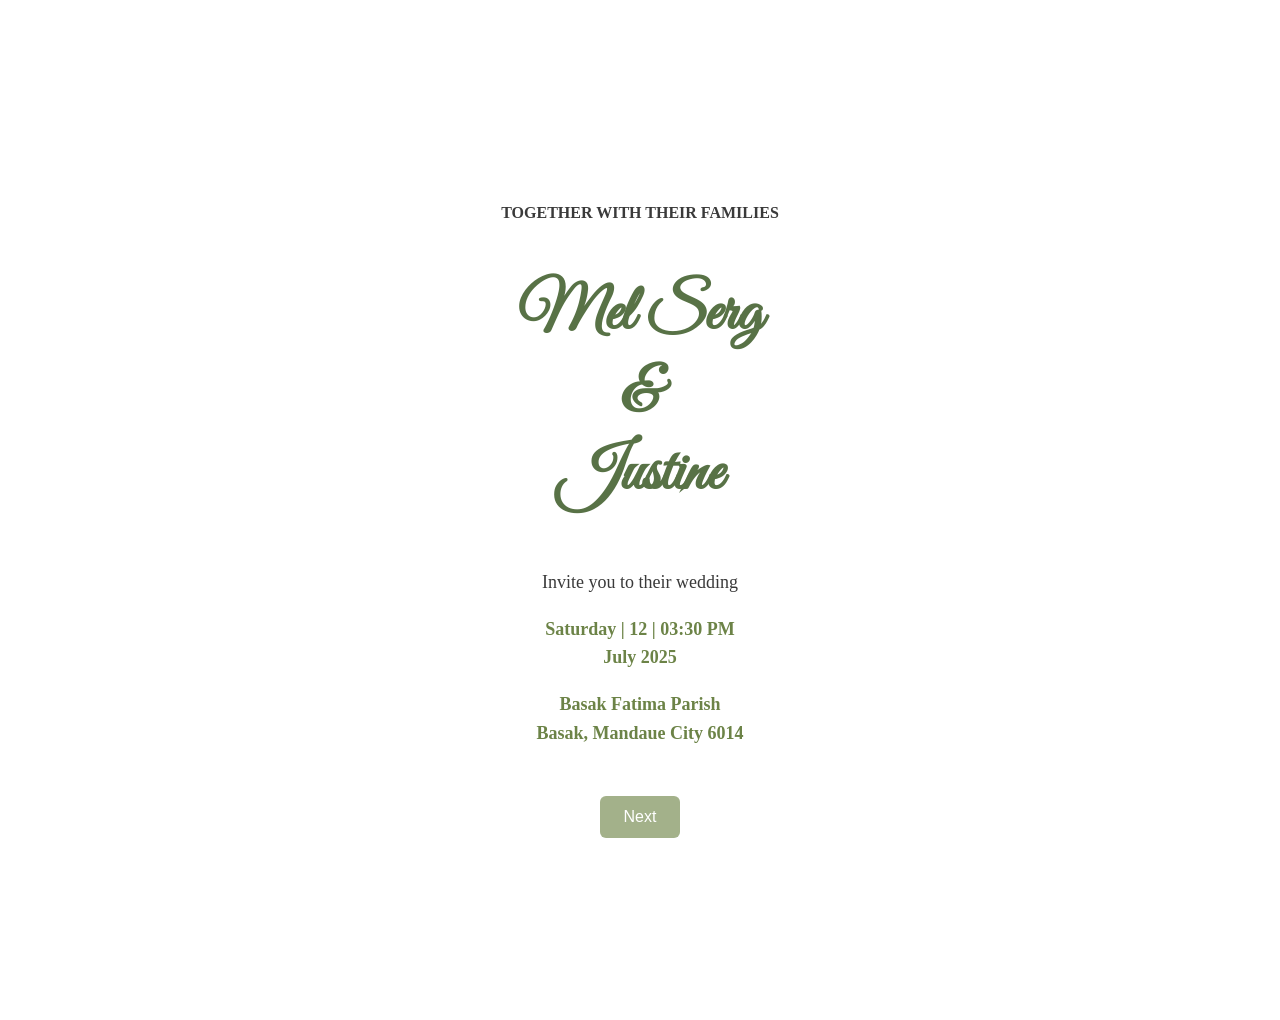
<file: index.html>
<!DOCTYPE html>
<html lang="en">
<head>
  <meta charset="UTF-8" />
  <meta name="viewport" content="width=device-width, initial-scale=1.0"/>
  <title>Wedding Invitation - Mel Serg & Justine</title>
  <link rel="stylesheet" href="styles.css" />
  <link href="https://fonts.googleapis.com/css2?family=Great+Vibes&family=Playfair+Display&display=swap" rel="stylesheet">
</head>
<body>
  <section class="page welcome" id="page1">
    <div class="overlay">
      <div class="content">
        <h4>TOGETHER WITH THEIR FAMILIES</h4>
        <h1>Mel Serg<br>&<br>Justine</h1>
        <p>Invite you to their wedding</p>
        <p class="date-time">Saturday | 12 | 03:30 PM<br>July 2025</p>
        <p class="venue">Basak Fatima Parish<br>Basak, Mandaue City 6014</p>
        <button onclick="showPage('page2')">Next</button>
      </div>
    </div>
  </section>

  <section class="page details" id="page2" style="display:none;">
    <div class="overlay">
      <div class="content">
        <h2>The Details</h2>
        <h3>Attire</h3>
        <p>We would love to see you in your formal attire.<br>We encourage you to dress according to our wedding color.</p>
        <div class="colors">
          <span class="swatch" style="background:#a8c49c;"></span>
          <span class="swatch" style="background:#c6d6b8;"></span>
          <span class="swatch" style="background:#dce7c3;"></span>
          <span class="swatch" style="background:#e9f0ce;"></span>
          <span class="swatch" style="background:#f3f5dc;"></span>
        </div>

        <h3>Gifts</h3>
        <p>With all that we have, we've been truly blessed.<br>Your presence and your prayers are all that we request.<br>
           But if you desire to give nonetheless, a monetary gift is one we request.</p>

        <h3>RSVP</h3>
        <p>We have reserved 1 seat for you.<br>
           The favor of your reply is requested on or before May.<br>
           Kindly message thru SMS – +639354951368<br>
           or thru FB/Messenger.</p>
        <button onclick="showPage('page3')">Next</button>
      </div>
    </div>
  </section>

  <section class="page theme" id="page3" style="display:none;">
    <div class="overlay">
      <div class="content">
        <h2>Wedding Color Theme</h2>
        <div class="color-palette">
          <div class="color-box" style="background-color: #a8c49c;"></div>
          <div class="color-box" style="background-color: #c6d6b8;"></div>
          <div class="color-box" style="background-color: #dce7c3;"></div>
          <div class="color-box" style="background-color: #e9f0ce;"></div>
          <div class="color-box" style="background-color: #f3f5dc;"></div>
        </div>
        <p>Thank you for being part of our special day.</p>
      </div>
    </div>
  </section>

  <script>
    function showPage(id) {
      document.getElementById('page1').style.display = 'none';
      document.getElementById('page2').style.display = 'none';
      document.getElementById('page3').style.display = 'none';
      document.getElementById(id).style.display = 'flex';
    }
  </script>
</body>
</html>
</file>
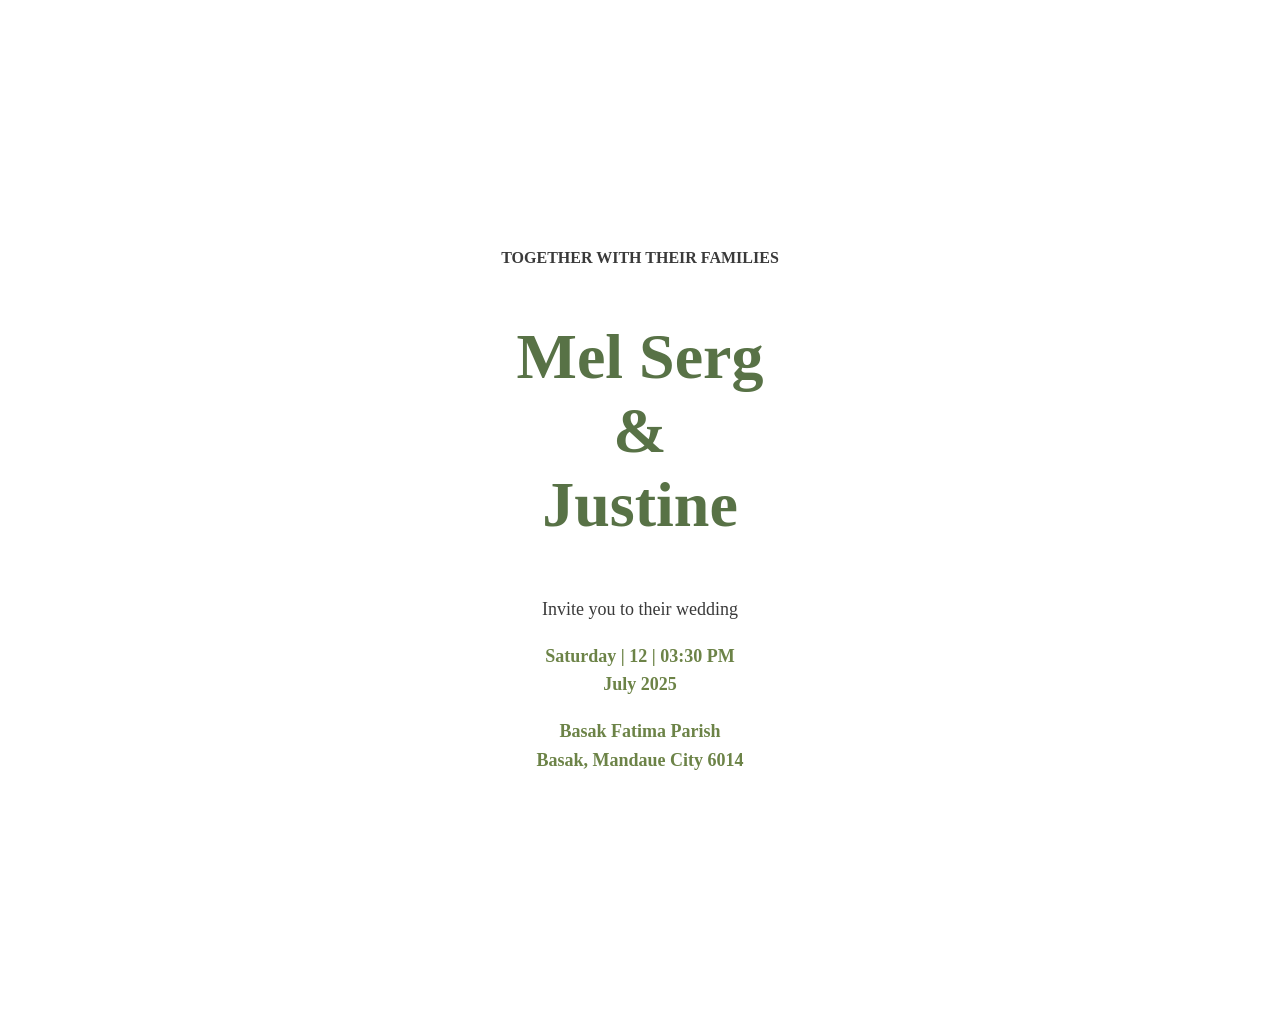
<file: index3.html>
<!DOCTYPE html>
<html lang="en">
<head>
  <meta charset="UTF-8" />
  <meta name="viewport" content="width=device-width, initial-scale=1.0"/>
  <title>Wedding Invitation - Mel Serg & Justine</title>
  <link rel="stylesheet" href="styles.css" />
</head>
<body>
  <section class="page welcome">
    <div class="content">
      <h4>TOGETHER WITH THEIR FAMILIES</h4>
      <h1>Mel Serg<br>&<br>Justine</h1>
      <p>Invite you to their wedding</p>
      <p class="date-time">Saturday | 12 | 03:30 PM<br>July 2025</p>
      <p class="venue">Basak Fatima Parish<br>Basak, Mandaue City 6014</p>
    </div>
  </section>

  <section class="page details">
    <div class="content">
      <h2>The Details</h2>
      <h3>Attire</h3>
      <p>We would love to see you in your formal attire.<br>We encourage you to dress according to our wedding color.</p>
      <div class="colors">
        <span class="swatch" style="background:#a8c49c;"></span>
        <span class="swatch" style="background:#c6d6b8;"></span>
        <span class="swatch" style="background:#dce7c3;"></span>
        <span class="swatch" style="background:#e9f0ce;"></span>
        <span class="swatch" style="background:#f3f5dc;"></span>
      </div>

      <h3>Gifts</h3>
      <p>With all that we have, we've been truly blessed.<br>Your presence and your prayers are all that we request.<br>
         But if you desire to give nonetheless, a monetary gift is one we request.</p>

      <h3>RSVP</h3>
      <p>We have reserved 1 seat for you.<br>
         The favor of your reply is requested on or before May.<br>
         Kindly message thru SMS – +639354951368<br>
         or thru FB/Messenger.</p>
    </div>
  </section>

  <section class="page theme">
    <div class="content">
      <h2>Wedding Color Theme</h2>
      <div class="color-palette">
        <div class="color-box" style="background-color: #a8c49c;"></div>
        <div class="color-box" style="background-color: #c6d6b8;"></div>
        <div class="color-box" style="background-color: #dce7c3;"></div>
        <div class="color-box" style="background-color: #e9f0ce;"></div>
        <div class="color-box" style="background-color: #f3f5dc;"></div>
      </div>
    </div>
  </section>
</body>
</html>
</file>
<file: styles.css>
body {
  margin: 0;
  font-family: 'Georgia', serif;
  scroll-behavior: smooth;
  color: #3a3a3a;
  background-image: url('https://www.freepik.com/premium-vector/colorful-coloutful-floral-flower-vector-elegant-leaves-wedding-invitation-card-template-watercolor_317885840.htm');
  background-size: cover;
  background-repeat: no-repeat;
  background-attachment: fixed;
}

.page {
  min-height: 100vh;
  padding: 60px 20px;
  display: none;
  align-items: center;
  justify-content: center;
  flex-direction: column;
  text-align: center;
  background-size: cover;
  background-position: center;
  position: relative;
}
.page:first-of-type {
  display: flex;
}
.overlay {
  background-color: rgba(255, 255, 255, 0.85);
  padding: 40px;
  border-radius: 10px;
  max-width: 800px;
}
.welcome {
  background-image: url('https://images.unsplash.com/photo-1526045612212-70caf35c14df?auto=format&fit=crop&w=1280&q=80');
}
.details {
  background-image: url('https://images.unsplash.com/photo-1615478349397-b3b3d7f276db?auto=format&fit=crop&w=1280&q=80');
}
.theme {
  background-image: url('https://images.unsplash.com/photo-1548095115-45697e70b9f4?auto=format&fit=crop&w=1280&q=80');
}
h1 {
  font-family: 'Great Vibes', cursive;
  font-size: 64px;
  color: #587246;
}
h2 {
  font-size: 36px;
  color: #6b7b4e;
  margin-bottom: 20px;
}
h3 {
  color: #5a6a3f;
  margin-top: 30px;
}
p {
  font-size: 18px;
  line-height: 1.6;
}
.date-time, .venue {
  font-weight: bold;
  color: #6c8347;
}
.colors, .color-palette {
  display: flex;
  justify-content: center;
  margin: 15px 0;
}
.swatch, .color-box {
  width: 40px;
  height: 40px;
  border-radius: 50%;
  margin: 0 5px;
  border: 1px solid #ccc;
}
button {
  margin-top: 30px;
  background-color: #a3b18a;
  color: white;
  border: none;
  padding: 12px 24px;
  font-size: 16px;
  border-radius: 6px;
  cursor: pointer;
}
button:hover {
  background-color: #6b705c;
}
</file>
